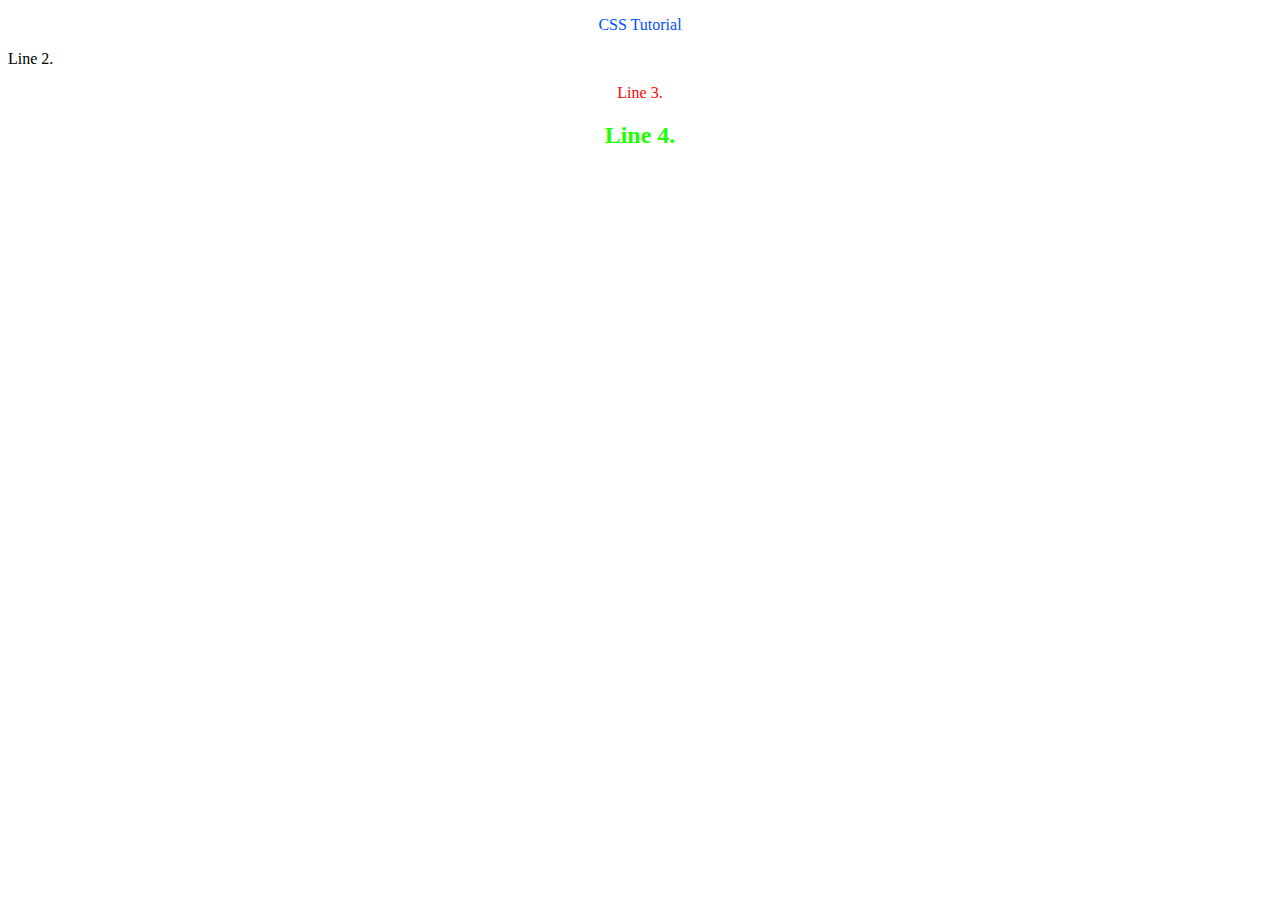
<file: css_demo/index.html>
<!DOCTYPE html>
<html lang="en">
<head>
    <meta charset="UTF-8">
    <meta http-equiv="X-UA-Compatible" content="IE=edge">
    <meta name="viewport" content="width=device-width, initial-scale=1.0">
    <title>Document</title>
    <style type="text/css">
        #para1{
            text-align: center;
            color: rgb(2, 82, 255);
        }
    
    </style>
    <style type="text/css">
        .class1{
            text-align: center;
            color: rgb(255, 2, 2);
        }
    
    </style>
    <style type="text/css">
        h2{
            text-align: center;
            color: rgb(32, 255, 2);
        }
    
    </style>
</head>
<body>
    <p id="para1">CSS Tutorial</p>
    <p>Line 2.</p>
    <p class="class1">Line 3.</p>
    <h2>Line 4.</h2>
</body>
</html>
</file>
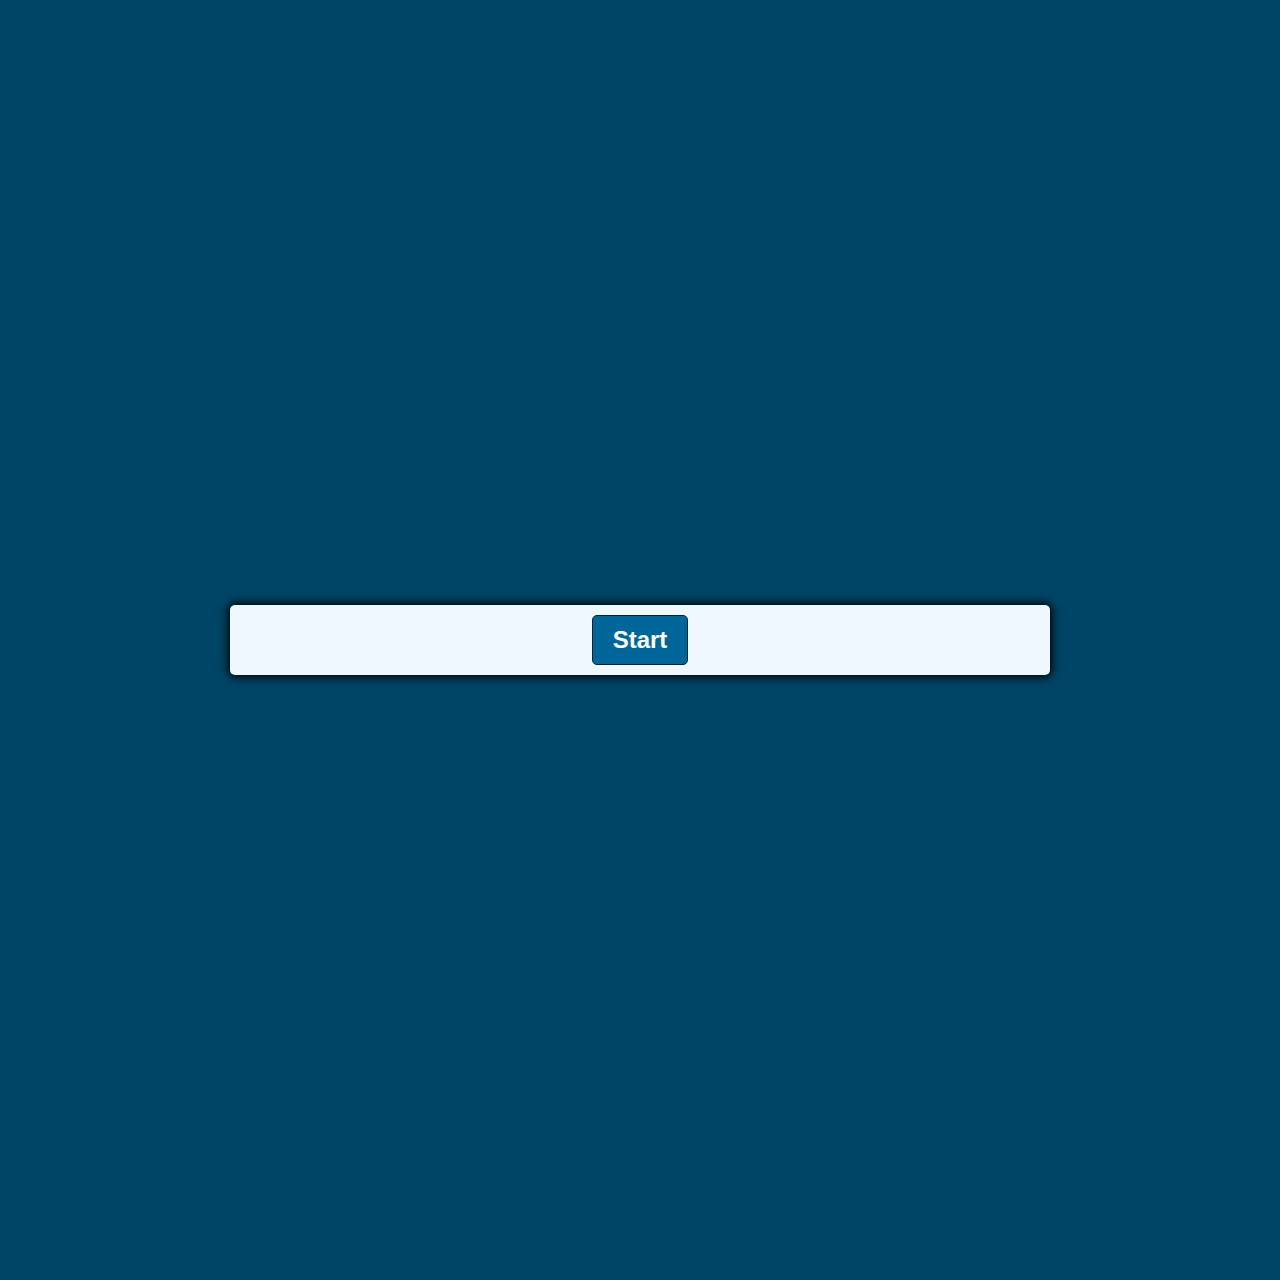
<file: htmlquiz/index.html>
<!DOCTYPE html>
<html lang="en">
<head>
    <meta charset="UTF-8">
    <meta http-equiv="X-UA-Compatible" content="IE=edge">
    <meta name="viewport" content="width=device-width, initial-scale=1.0">
    <title>Document</title>
    <link rel="stylesheet" href="app.css">
</head>
<body>
    <div class="container">
        <div id="question-container" class="hide">
            <div id="answers-buttons" class="btn-grid">
                <button class="btn">Answer 1</button>
                <button class="btn">Answer 2</button>
                <button class="btn">Answer 3</button>
                <button class="btn">Answer 4</button>
            </div>
        </div>
        <div class="controls">
            <button id="start-btn" class="start-btn btn">Start</button>
            <button id="next-btn" class="next-btn btn hide">Next</button>
            
        </div>
    </div>
        <div class="score">
            <span id="right-answer"></span>
        </div>

    
    <script src="script.js"></script>
</body>
</html>
</file>
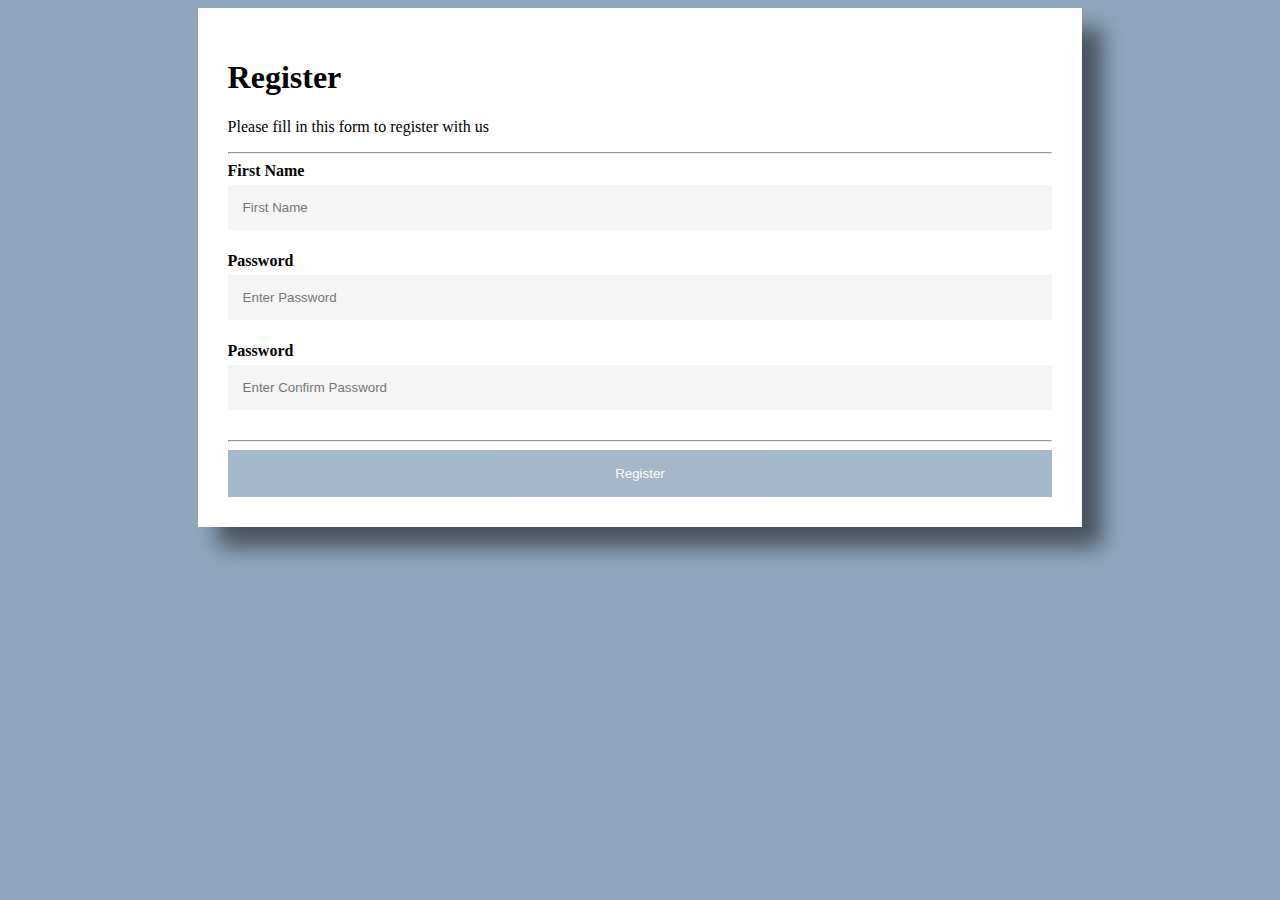
<file: registration/index.html>
<!DOCTYPE html>

<html>
    <head>
        <meta charset="utf-8">
        <meta http-equiv="X-UA-Compatible" content="IE=edge">
        <title></title>
        <meta name="description" content="">
        <meta name="viewport" content="width=device-width, initial-scale=1">
        <link rel="stylesheet" href="app.css">
    </head>
    <body>
        <form action="">
            <div class='container'>
            <h1>Register</h1>
            <p>Please fill in this form to register with us</p>
            <hr/>

            <label for="fn"><b>First Name</b></label>
            <input type="text" placeholder="First Name" name='fn' id='fn' required/>

            <label for="psw"><b>Password</b></label>
            <input type="password" placeholder="Enter Password" name='psw' id='psw' required/>

            <label for="cpsw"><b>Password</b></label>
            <input type="password" placeholder="Enter Confirm Password" name='cpsw' id='cpsw' required/>

            <hr/>
        
            <button class='registerbnt'>Register</button>
        
        </form>
        </div>
        <script src="" async defer></script>
    </body>
</html>
</file>
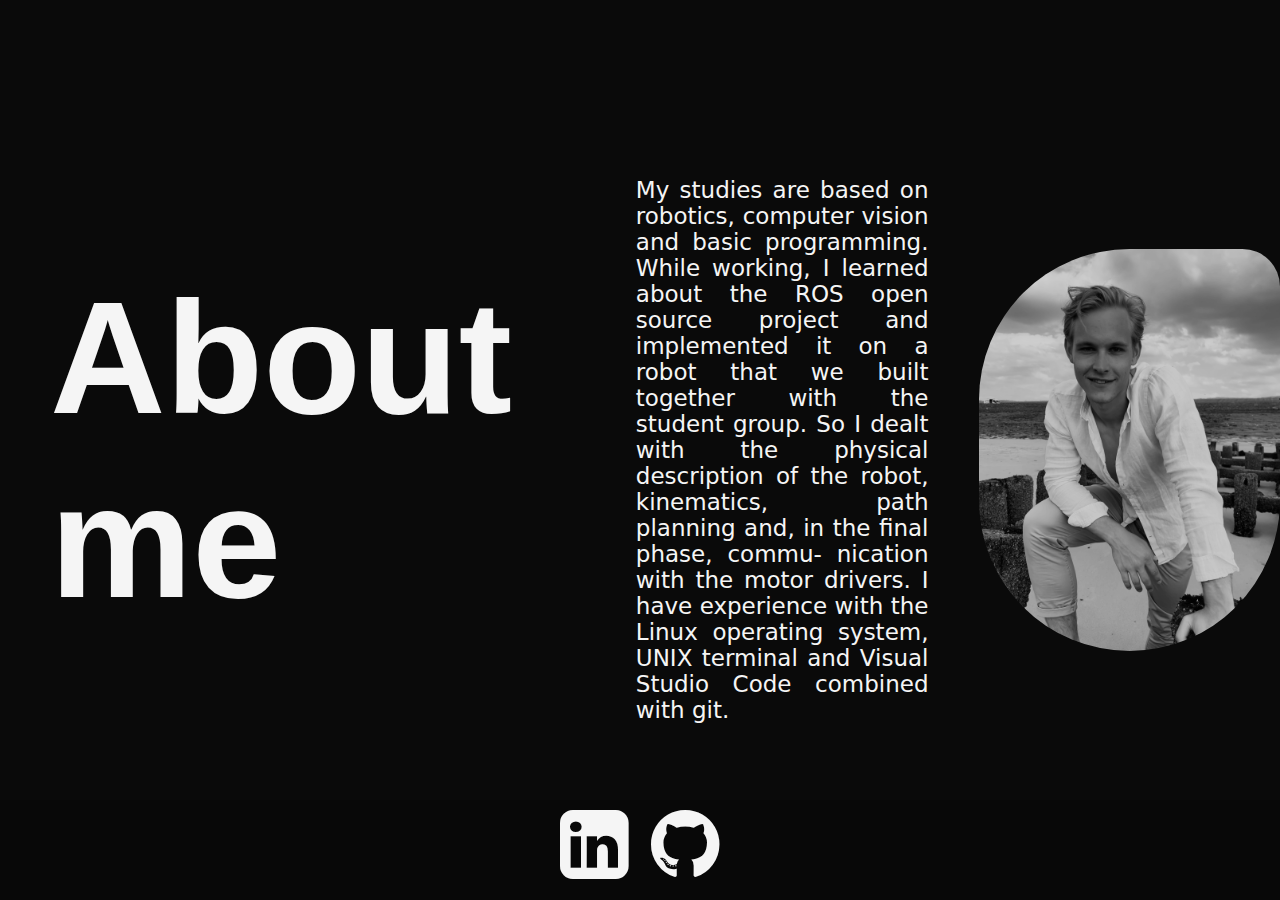
<file: scrolling/index.html>
<!DOCTYPE html>
<html lang="en">
<head>
    <meta charset="UTF-8">
    <meta http-equiv="X-UA-Compatible" content="IE=edge">
    <meta name="viewport" content="width=device-width, initial-scale=1.0">
    <title>Scroling Animation</title>
    <link rel="stylesheet" href="main.css" type="text/css">
    <link rel="stylesheet" href="https://maxcdn.bootstrapcdn.com/font-awesome/4.4.0/css/font-awesome.min.css">
    <link rel="stylesheet" href="styles.css">
</head>
<body>
    <div class="container">
        <section>
            <h1>About me</h1>
            <p>My studies are based on robotics, computer vision and basic programming. While working, I learned about the ROS open source project and implemented it on a robot that we built together with the student group. So I dealt with the physical description of the robot, kinematics, path planning and, in the final phase, commu- nication with the motor drivers. I have experience with the Linux operating system, UNIX terminal and Visual Studio Code combined with git.</p>
            <img src="personal.jpg" style="float: right;" width="304" height="402">   
        </section>
        <section>
            <h1>Skillset</h1>
            <div class="skills">
                <div class="skill">
                    <div class="skill-name">Python</div>
                    <div class="skill-bar">
                      <div class="skill-per" per="70%" style="max-width:70%"></div>
                    </div>
                  </div>
                  <div class="skill">
                    <div class="skill-name">Bash</div>
                    <div class="skill-bar">
                      <div class="skill-per" per="70%" style="max-width:70%"></div>
                    </div>
                  </div>
                  <div class="skill">
                    <div class="skill-name">C++</div>
                    <div class="skill-bar">
                      <div class="skill-per" per="50%" style="max-width:50%"></div>
                    </div>
                  </div>
                  <div class="skill">
                    <div class="skill-name">ROS</div>
                    <div class="skill-bar">
                      <div class="skill-per" per="80%" style="max-width:80%"></div>
                    </div>
                  </div>
                  <div class="skill">
                    <div class="skill-name">LaTeX</div>
                    <div class="skill-bar">
                      <div class="skill-per" per="80%" style="max-width:80%"></div>
                    </div>
                  </div>
                  <div class="skill">
                    <div class="skill-name">GIT</div>
                    <div class="skill-bar">
                      <div class="skill-per" per="70%" style="max-width:70%"></div>
                    </div>
                  </div>
        </section>
        <section>
          <section>
            <h1>Projects</h1>
            <iframe class="iframe" src="https://www.linkedin.com/embed/feed/update/urn:li:ugcPost:6890694250796040192" height="400" width="250" frameborder="10" allowfullscreen="" title="Embedded post" style="float:left;"></iframe>
            <iframe class="iframe" src="https://www.linkedin.com/embed/feed/update/urn:li:ugcPost:7022175663050653696" height="400" width="250" frameborder="10" allowfullscreen="" title="Embedded post" style="float:left;"></iframe>
         </section>
        
        <footer>
            <a href="https://www.linkedin.com/in/lenart-lavrih-05b93019b/?originalSubdomain=si" target="_blank" style="color:  rgb(245,245,245)"><i class="fa fa-linkedin-square"></i></a>
            <a href="https://github.com/Llavrih" target="_blank"><i class="fa fa-github" style="color:  rgb(245,245,245)"></i></a>
        </footer>
    </div>
    
</body>
</html>
</file>
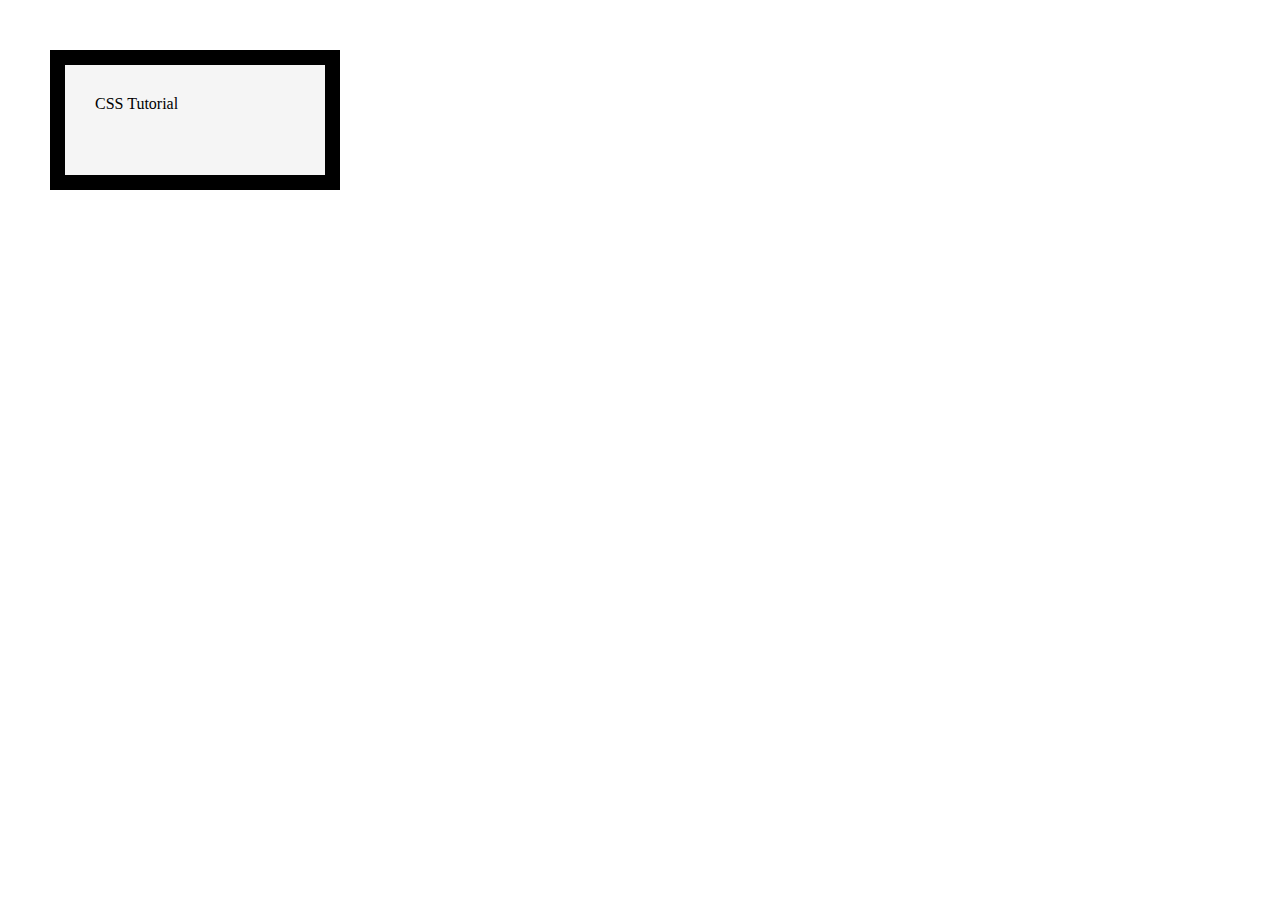
<file: css_demo/index_2.html>
<!DOCTYPE html>
<html lang="en">
<head>
    <meta charset="UTF-8">
    <meta http-equiv="X-UA-Compatible" content="IE=edge">
    <meta name="viewport" content="width=device-width, initial-scale=1.0">
    <title>Document</title>
    <style type="text/css">
        body{
            margin: 0;
            padding: 0;
            font-size: 30 px;
        }
        .box{
            background-color: whitesmoke;
            border: 15px solid black;
            padding: 30px;
            margin: 50px;
            height: 50px;
            width: 200px;
        }
    </style>
</head>
<body>
    <div class="box">CSS Tutorial</div>
</body>
</html>
</file>
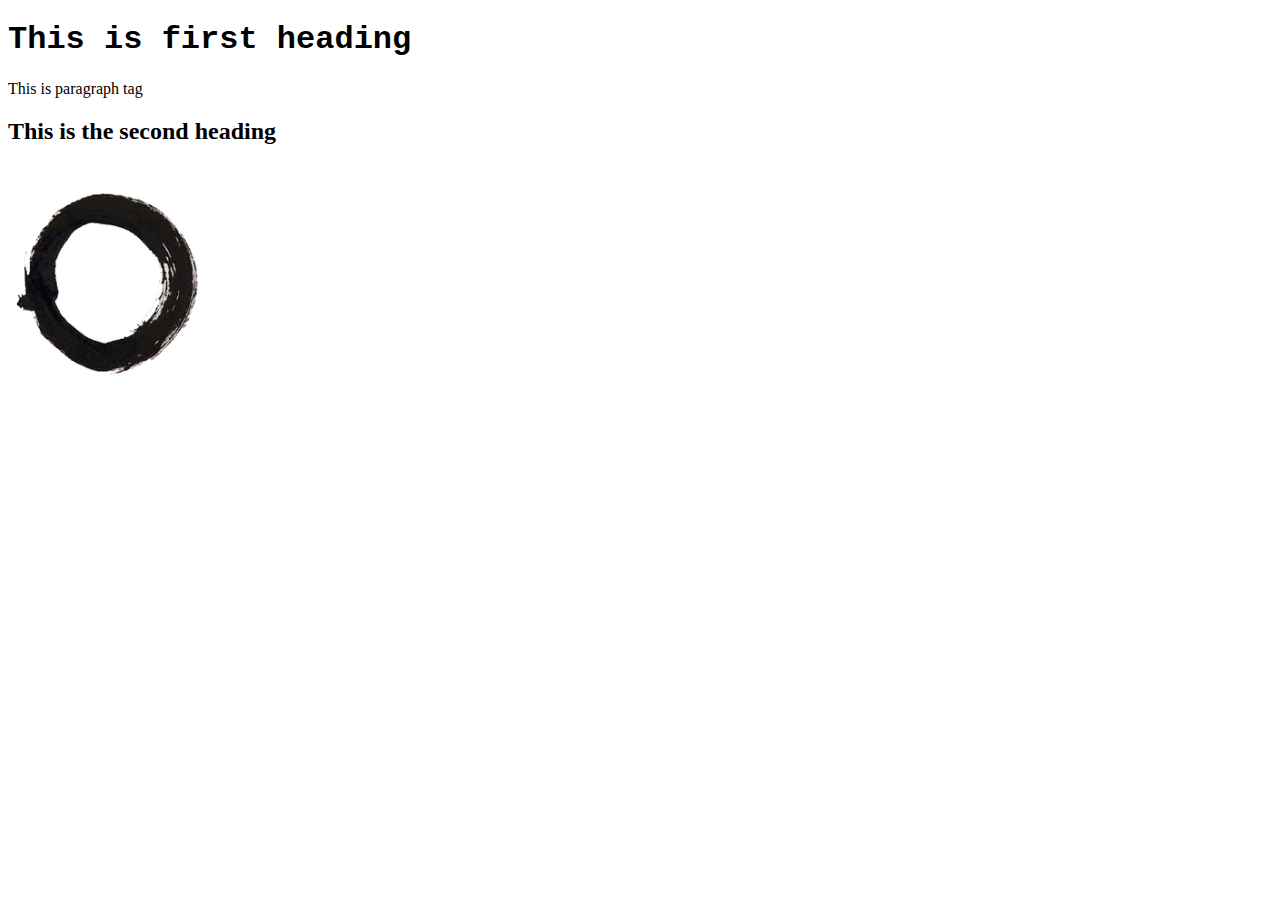
<file: demo/demo.html>
<!DOCTYPE html>
<html lang="en">
    <head>
        <title>HTML in 10 minutes</title>
    </head>
    <body>
        <h1 style="font-family:'Courier New', Courier, monospace">This is first heading</h1>
        <p>This is paragraph tag</p>
        <h2>This is the second heading</h2><br>

        <img src="zen.png" width="200" height="200">

    </body>
</html>
</file>
<file: htmlquiz/app.css>
:root{
    --hue-neutral : 200;
    --hue-wrong : 0;
    --hue-correct : 145;
}
body{
    --hue: var(--hue-neutral);
    padding: 0;
    margin: 0;
    display: flex;
    width: 100vw;
    height: 100vw;
    justify-content: center;
    align-items: center;
    background-color: hsl(var(--hue),100%,20%);

}
body.correct{
    --hue: var(--hue-correct)
}
body.wrong{
    --hue: var(--hue-wrong)
}
.container{
    width: 800px;
    max-width: 80%;
    background-color: aliceblue;
    border-radius: 5px;
    padding: 10px;
    box-shadow: 0 0 10px 2px;
}
.btn-grid{
    display: grid;
    grid-template-columns: repeat(2,auto);
    gap: 10px;
    margin: 20px 0;
}
.btn{
    --hue :var(--hue-neutral);
    border: 1px solid hsl(var(--hue),100%,10%);
    background-color: hsl(var(--hue),100%,30%);
    border-radius: 5px;
    padding: 5px;
    color: white;
    outline: none;
    cursor: pointer;
}
.btn:hover{
    border-color: black;
}
.start-btn,
.next-btn{
    font-size: 1.5rem;
    font-weight: bold;
    padding: 10px 20px;
    cursor: pointer;
}
.controls{
    display: flex;
    justify-content: center;
    align-items: center;
}
.hide{
    display: none;
}
</file>
<file: registration/app.css>
body{
    background-color: rgb(143, 166, 188);
}
*{
    box-sizing: border-box;
}
.container{
    margin: auto;
    width: 70%;
    padding: 30px;
    background-color: white;
    box-shadow: 20px 20px 20px 0px rgba(0, 0, 0,0.5);
}
input[type='text'],
input[type='password']{
    width: 100%;
    padding: 15px;
    margin: 5px 0 22px 0;
    display: inline-block;
    border: none;
    background: whitesmoke;
}
input[type='text']:focus,
input[type='password']:focus{
    background-color: #ddd;
    outline: none;

}
.registerbnt{
    background-color: rgb(143, 166, 188);
    color: white;
    padding: 16px;
    border: none;
    cursor: pointer;
    width: 100%;
    margin: auto;
    opacity: 0.8;

}
.registerbnt:hover{
    opacity: 0.9;
}
</file>
<file: scrolling/main.css>
body {
  width: 100vw;
  height: 100vh;
  margin: 0;
}
body .container {
  width: 100%;
  height: 100%;
  -ms-scroll-snap-type: y mandatory;
      scroll-snap-type: y mandatory;
  overflow-y: scroll;
}
body .container section {
  display: flex;
  justify-content: center;
  align-items: center;
  width: 100vw;
  height: 100vh;
  scroll-snap-align: start;
}
body .container section:nth-of-type(1) {
  background-color: rgb(10, 10, 10);
  color: rgb(245, 245, 245);
}
body .container section:nth-of-type(2) {
  background-color: rgb(20, 20, 20);
  color: rgb(245, 245, 245);
}
body .container section:nth-of-type(3) {
  background-color: rgb(30, 30, 30);
  color: rgb(245, 245, 245);
}
body .container section h1 {
  font-family: Arial, Helvetica, sans-serif;
  font-size: 10em;
  margin: 50px;
}
body .container section p {
  font-family: system-ui, -apple-system, BlinkMacSystemFont, "Segoe UI", Roboto, Oxygen, Ubuntu, Cantarell, "Open Sans", "Helvetica Neue", sans-serif;
  margin-right: 50px;
  text-align: justify;
  width: 403px;
  font-stretch: expanded;
  font-size: 23px;
}
body .container section img {
  border-radius: 400px 100px 400px 400px;
  opacity: 0.8;
}
body .container footer {
  position: fixed;
  bottom: 0;
  width: 100%;
  height: 100px; /* Height of the footer */
  background: rgb(8, 8, 8);
  font-family: Arial, Helvetica, sans-serif;
  text-align: center;
  color: rgb(245, 245, 245);
  font-size: 5em;
}/*# sourceMappingURL=main.css.map */
</file>
<file: scrolling/styles.css>
*{
  margin: 0;
  padding: 0;
  font-family: Arial, Helvetica, sans-serif;
  box-sizing: border-box;
}
body{
  min-height: 100vh;
  display: flex;
  align-items: center;
  justify-content: center;
  background: #111;
}
.skills{
  width: 100%;
  max-width: 600px;
  padding: 0 20px;
}
.skill-name{
  font-size: 18px;
  font-weight: 700;
  color: whitesmoke;
  text-transform: uppercase;
  margin: 20px 0;
}
.skill-bar{
  height: 14px;
  background: #282828;
  border-radius: 3px;
}
.skill-per{
  height: 14px;
  background: rgb(72, 72, 241);
  border-radius: 3px;
  position: relative;
  animation: fillBars 10s 1;
}
.skill-per::before{
  content: attr(per);
  position: absolute;
  padding: 4px 6px;
  background: whitesmoke;
  border-radius: 4px;
  font-size: 12px;
  font-family: Arial, Helvetica, sans-serif;
  color: black;
  top: -35px;
  right: 0;
  transform: translateX(50%);
}
.skill-per::after{
  content: "";
  position: absolute;
  width: 10px;
  height: 10px;
  background: #f1f1f1;
  top: -20px;
  right: 0;
  transform: translateX(50%) rotate(45deg);
  border-radius: 2px;
}
.iframe{
  margin-right: 20px;
}

@keyframes fillBars{
  from{
    width: 0;
  }
  to{
    width: 100%;
  }
}
</file>
